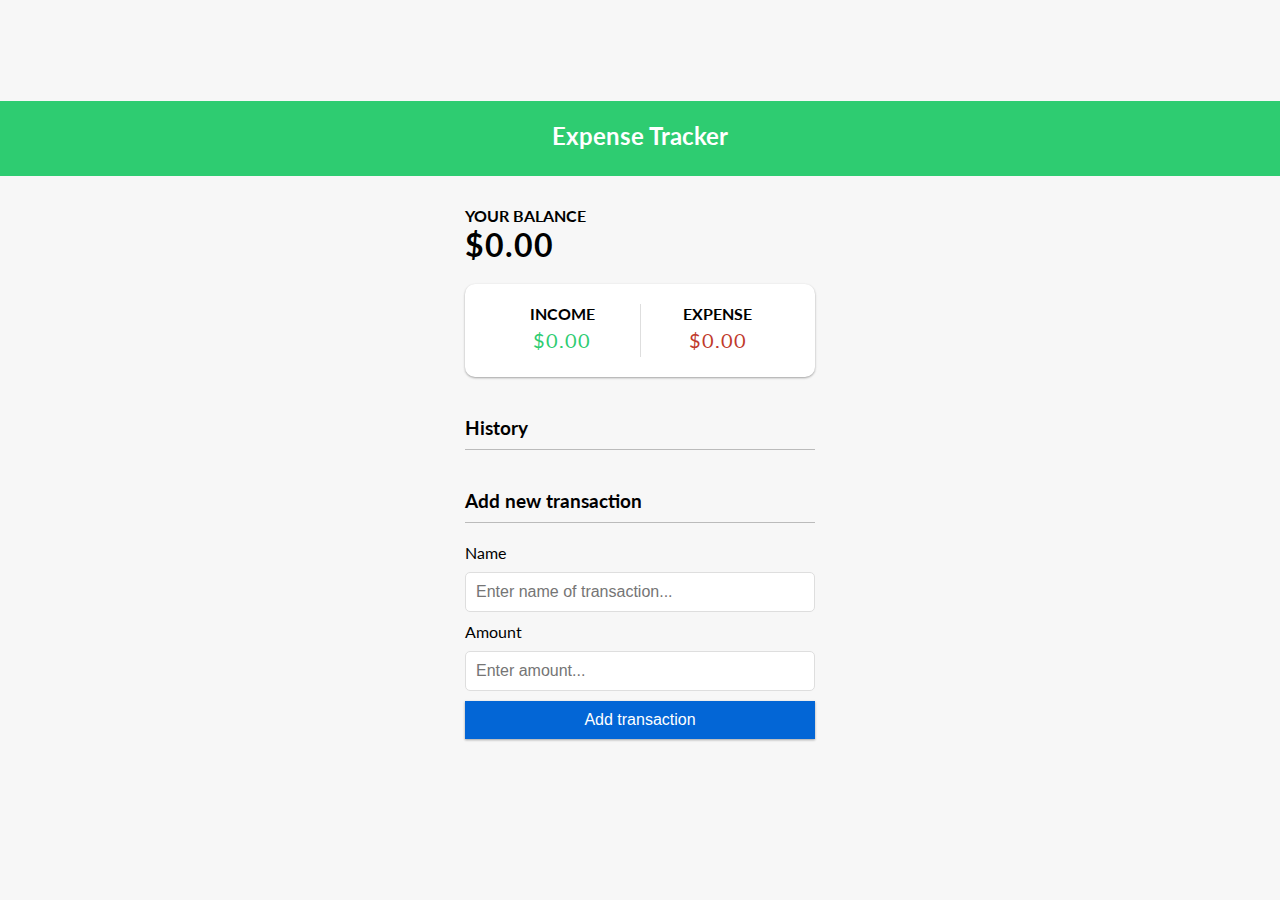
<file: home.html>
<!doctype html>
<html lang="en">

<head>

    <!-- this is expense tracker main page -->


    <!-- Required meta tags -->
    <meta charset="utf-8">
    <meta name="viewport" content="width=device-width, initial-scale=1">

    <link rel="stylesheet" href="style1.css">

    <title>Expense Tracker</title>
</head>

<body>

    
    <header>
        <h2>Expense Tracker</h2>
    </header>
    
    <div class="container">
        <h4>Your Balance</h4>
        <h1 id="balance">$0.00</h1>
    
        <div class="inc-exp-container">
            <div>
                <h4>Income</h4>
                <p id="money-plus" class="money plus">+$0.00</p>
            </div>
            <div>
                <h4>Expense</h4>
                <p id="money-minus" class="money minus">-$0.00</p>
            </div>
        </div>
    
        <h3>History</h3>
        <ul id="list" class="list">
            <!-- List of income and expense  -->
        </ul>
    
        <h3>Add new transaction</h3>
        <form id="form">
            <div class="form-control">
                <label for="text">Name</label>
                <input type="text" id="text" placeholder="Enter name of transaction..." />
            </div>
            <div class="form-control">
                <label for="amount">Amount <br />
                </label>
                <input type="number" id="amount" placeholder="Enter amount..." />
            </div>
            <button class="btn">Add transaction</button>
        </form>
    </div>
    <script src="script.js"></script>
</body>

</html>
</file>
<file: style1.css>
@import url('https://fonts.googleapis.com/css?family=Lato&display=swap');

:root {
  --box-shadow: 0 1px 3px rgba(0, 0, 0, 0.12), 0 1px 2px rgba(0, 0, 0, 0.24);
}

* {
  box-sizing: border-box;
}

body {
  background-color: #f7f7f7;
  display: flex;
  flex-direction: column;
  align-items: center;
  justify-content: center;
  min-height: 100vh;
  margin: 0;
  font-family: 'Lato', sans-serif;
}

header {
  background-color: #2ecc71;
  color: #FFFFFF;
  text-align: center;
  height: 75px;
  width: 100%;
}

.container {
  margin: 30px auto;
  width: 350px;
}

h1 {
  letter-spacing: 1px;
  margin: 0;
}

h3 {
  border-bottom: 1px solid #bbb;
  padding-bottom: 10px;
  margin: 40px 0 10px;
}

h4 {
  margin: 0;
  text-transform: uppercase;
}

.inc-exp-container {
  background-color: #fff;
  border-radius: 10px;
  box-shadow: var(--box-shadow);
  padding: 20px;
  display: flex;
  justify-content: space-between;
  margin: 20px 0;
}

.inc-exp-container > div {
  flex: 1;
  text-align: center;
}

.inc-exp-container > div:first-of-type {
  border-right: 1px solid #dedede;
}

.money {
  font-size: 20px;
  letter-spacing: 1px;
  margin: 5px 0;
}

.money.plus {
  color: #2ecc71;
}

.money.minus {
  color: #c0392b;
}

label {
  display: inline-block;
  margin: 10px 0;
}

input[type='text'],
input[type='number'] {
  border: 1px solid #dedede;
  border-radius: 5px;
  display: block;
  font-size: 16px;
  padding: 10px;
  width: 100%;
}

.btn {
  cursor: pointer;
  background-color: #0366D6;
  box-shadow: var(--box-shadow);
  color: #fff;
  border: 0;
  display: block;
  font-size: 16px;
  margin: 10px 0 30px;
  padding: 10px;
  width: 100%;
}

.btn:focus,
.delete-btn:focus {
  outline: 0;
}

.list {
  list-style-type: none;
  padding: 0;
  margin-bottom: 40px;
}

.list li {
  background-color: #fff;
  box-shadow: var(--box-shadow);
  color: #333;
  display: flex;
  justify-content: space-between;
  position: relative;
  padding: 10px;
  margin: 10px 0;
}

.list li.plus {
  border-right: 5px solid #2ecc71;
}

.list li.minus {
  border-right: 5px solid #c0392b;
}

.delete-btn {
  cursor: pointer;
  background-color: #e74c3c;
  border: 0;
  color: #fff;
  font-size: 20px;
  line-height: 20px;
  padding: 2px 5px;
  position: absolute;
  top: 50%;
  left: 0;
  transform: translate(-100%, -50%);
  opacity: 0;
  transition: opacity 0.3s ease;
}

.list li:hover .delete-btn {
  opacity: 1;
}
</file>
